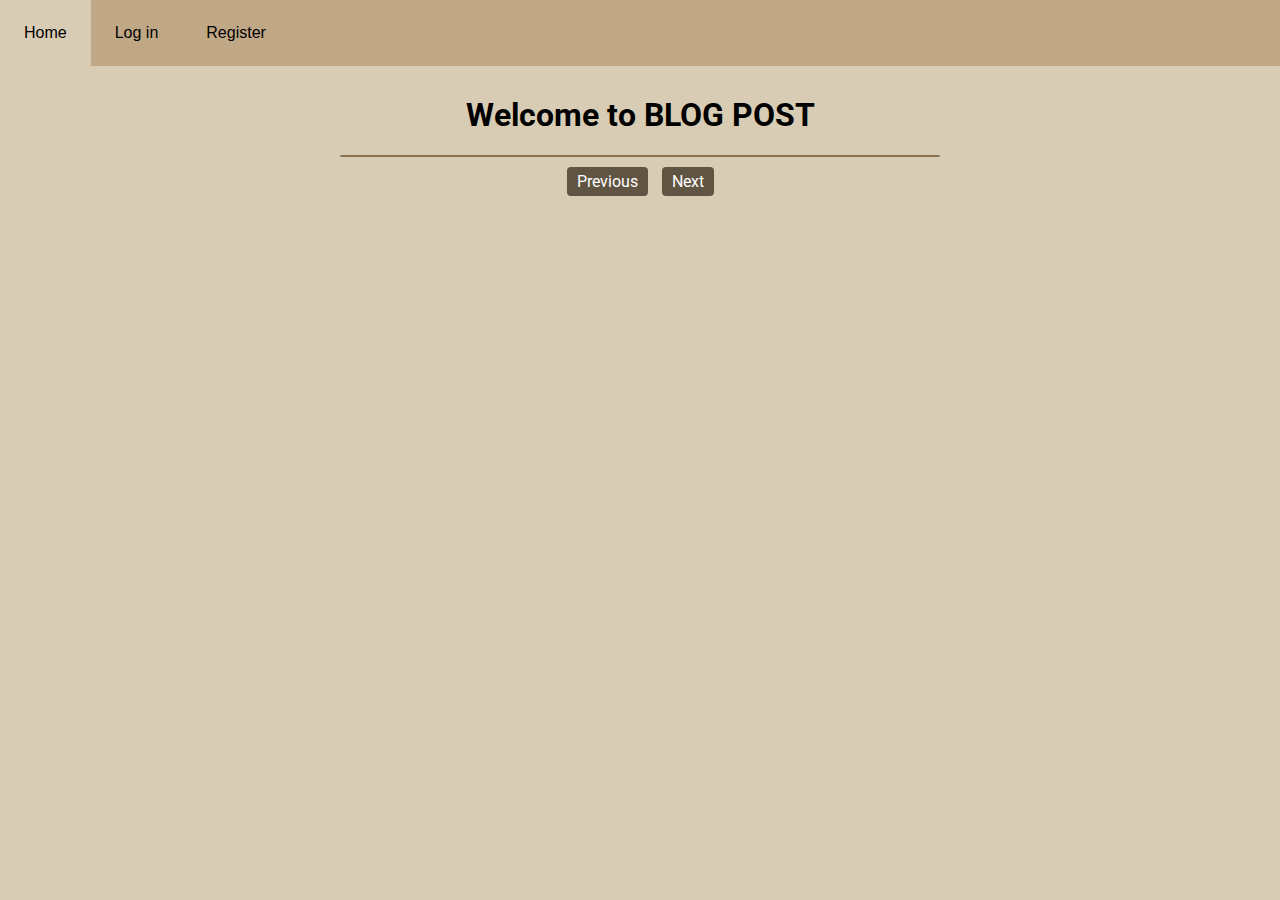
<file: index.html>
<!DOCTYPE html>
<html lang="en">

<head>
    <meta charset="UTF-8">
    <meta name="viewport" content="width=device-width, initial-scale=1.0">
    <title>Blog page</title>
    <link rel="stylesheet" href="css/index.css" type="text/css">
    <link rel="preconnect" href="https://fonts.googleapis.com">
    <link rel="preconnect" href="https://fonts.gstatic.com" crossorigin>
    <link href="https://fonts.googleapis.com/css2?family=Roboto:ital,wght@0,100;0,300;0,400;0,500;0,700;0,900;1,100;1,300;1,400;1,500;1,700;1,900&display=swap" rel="stylesheet">
    <script src="js/app.js" defer></script>
</head>
<body>
    <header>
        <div class="linkButtons">
            <button class="home"><a href="index.html">Home</a></button>
            <button class="away"><a href="account/login.html">Log in</a></button>
            <button class="away"><a href="account/register.html">Register</a></button>
        </div>
    </header>
    <main>
        <h1 class="welcome">Welcome to BLOG POST</h1>
        <div id="carousel" class="carousel"></div>
        <div class="carouselNav">
            <button id="prev">Previous</button>
            <button id="next">Next</button>
        </div>
        <div id="blogs" class="thumbnailGrid"></div>
    </main>
    <footer>
    </footer>
</body>
</html>
</file>
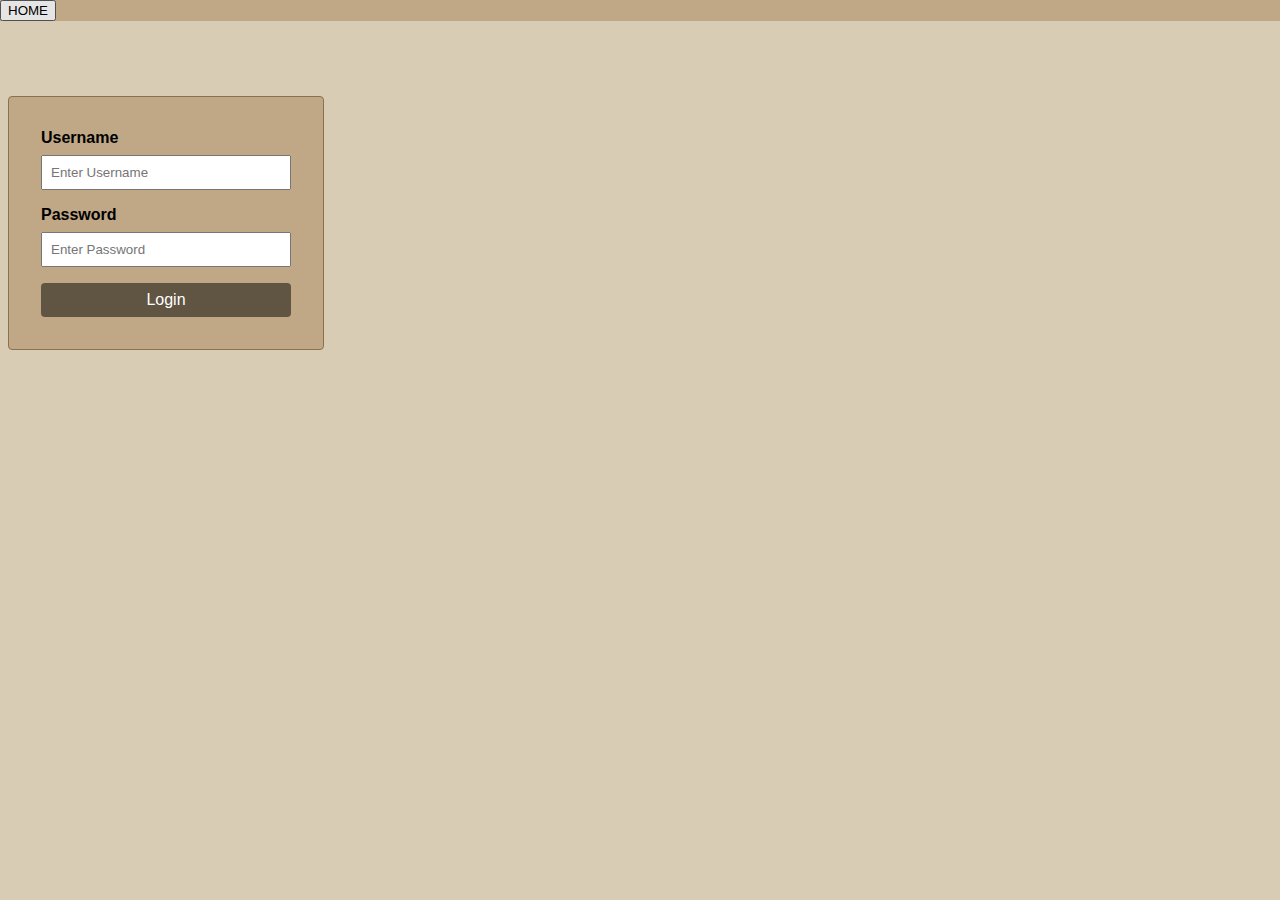
<file: login.html>
<!DOCTYPE html>
<html lang="en">
<head>
    <meta charset="UTF-8">
    <meta name="viewport" content="width=device-width, initial-scale=1.0">
    <link rel="stylesheet" href="css/login.css" type="text/css">
    <script src="js/login.js" defer></script>
    <title>Login</title>
</head>
<body>
<header>
    <a href="index.html"><button>
    HOME
    </button></a>
</header>
<main>
    <form id="loginForm" method="post">


        <div class="container">
            <label for="username"><b>Username</b></label>
            <input id="username"  type="text" placeholder="Enter Username" name="uname" required>

            <label for="password"><b>Password</b></label>
            <input id="password"  type="password" placeholder="Enter Password" name="psw" required>

            <button id="button" type="submit" onclick="makePostRequest()">
                Login
            </button>

        </div>


    </form>

</main>
<footer>

</footer>


</body>
</html>
</file>
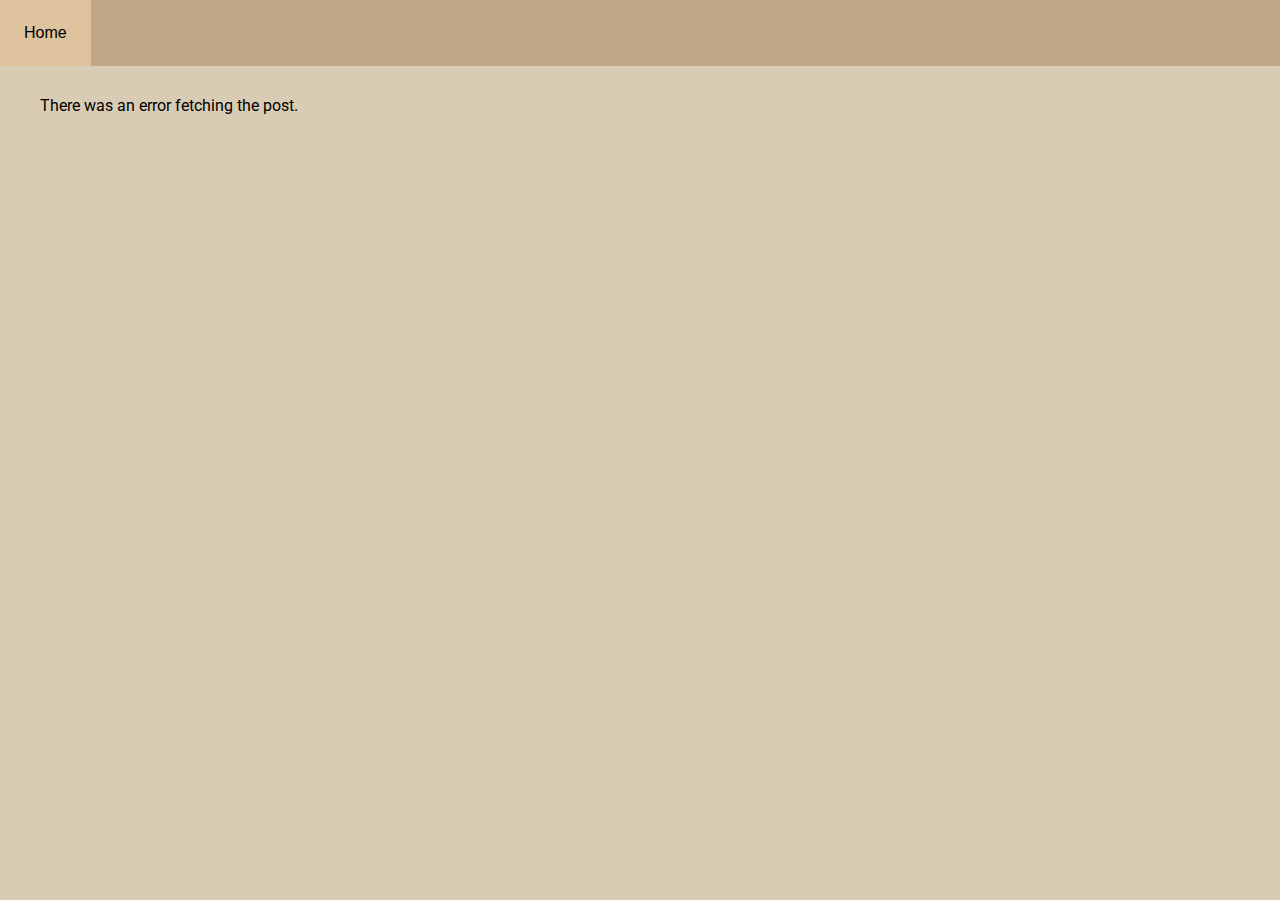
<file: post.html>
<!DOCTYPE html>
<html lang="en">
<head>
    <meta charset="UTF-8">
    <meta name="viewport" content="width=device-width, initial-scale=1.0">
    <link rel="stylesheet" href="/css/login.css" type="text/css">
    <link rel="preconnect" href="https://fonts.googleapis.com">
    <link rel="preconnect" href="https://fonts.gstatic.com" crossorigin>
    <link href="https://fonts.googleapis.com/css2?family=Roboto:ital,wght@0,100;0,300;0,400;0,500;0,700;0,900;1,100;1,300;1,400;1,500;1,700;1,900&display=swap" rel="stylesheet">
    <title>Blog Post</title>
    <script src="js/post.js" defer></script>
</head>
<body>
<header>
    <div class="linkButtons">
        <button class="away"><a href="index.html">Home</a></button>
    </div>
</header>
<main>
    <div id="post"></div>
</main>
<footer>
</footer>
</body>
</html>
</file>
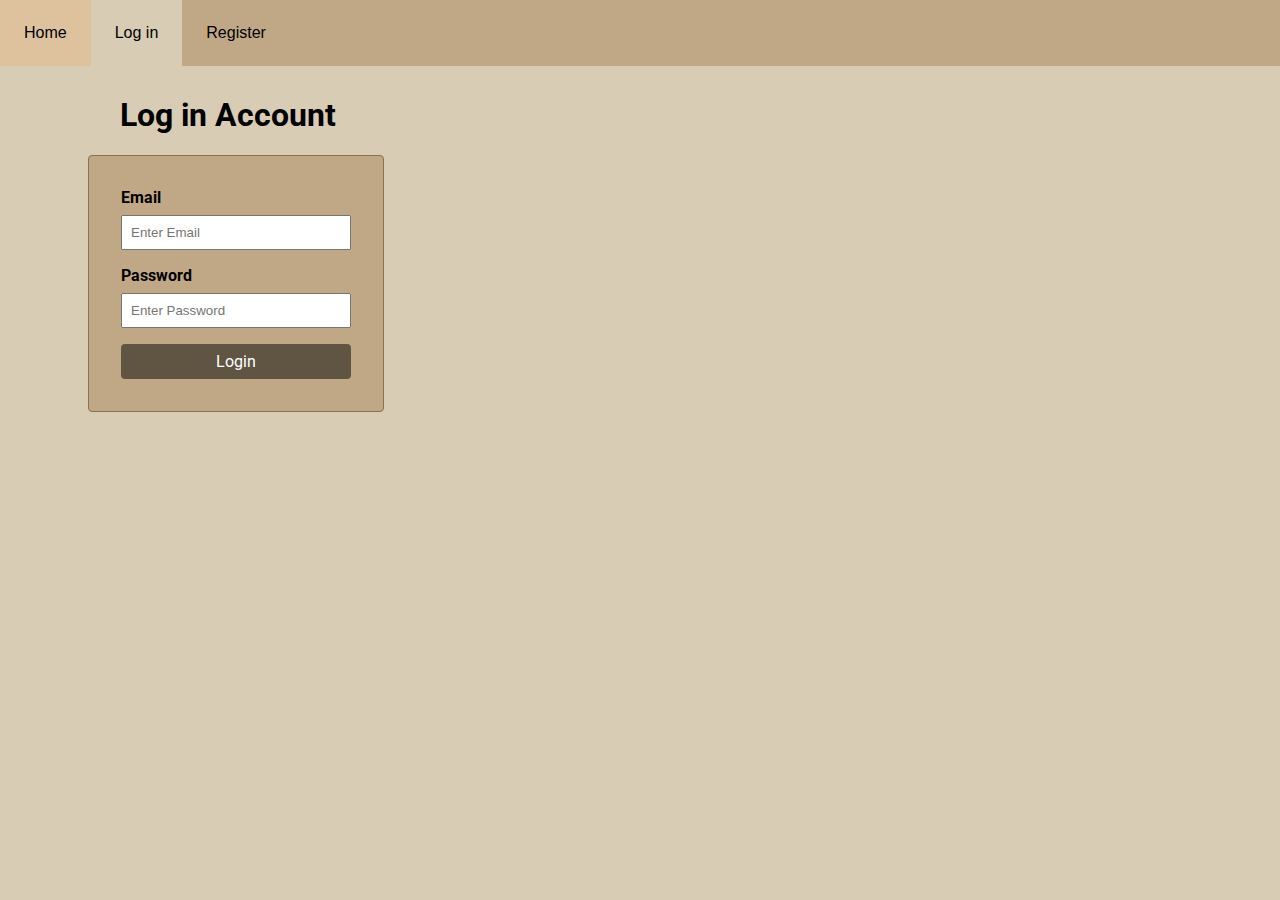
<file: account/login.html>
<!DOCTYPE html>
<html lang="en">
<head>
    <meta charset="UTF-8">
    <meta name="viewport" content="width=device-width, initial-scale=1.0">
    <link rel="stylesheet" href="../css/login.css" type="text/css">
    <link rel="preconnect" href="https://fonts.googleapis.com">
    <link rel="preconnect" href="https://fonts.gstatic.com" crossorigin>
    <link href="https://fonts.googleapis.com/css2?family=Roboto:ital,wght@0,100;0,300;0,400;0,500;0,700;0,900;1,100;1,300;1,400;1,500;1,700;1,900&display=swap" rel="stylesheet">
    <script src="../js/login.js" defer></script>
    <title>Login</title>
</head>
<body>
<header>
    <div class="linkButtons">
        <button class="away"><a href="../index.html">Home</a></button>
        <button class="home"><a href="login.html">Log in</a></button>
        <button class="away"><a href="register.html">Register</a></button>
    </div>
</header>
<main>
    <section id="loginPost">
    <h1>Log in Account</h1>
    <form id="loginForm" method="post">
        <div class="container">
            <label for="username"><b>Email</b></label>
            <input id="username"  type="text" placeholder="Enter Email" name="uname" required>

            <label for="password"><b>Password</b></label>
            <input id="password"  type="password" placeholder="Enter Password" name="psw" required>

            <button id="button" type="submit">
                Login
            </button>
        </div>
    </form>
    </section>
</main>
<footer>
</footer>
</body>
</html>
</file>
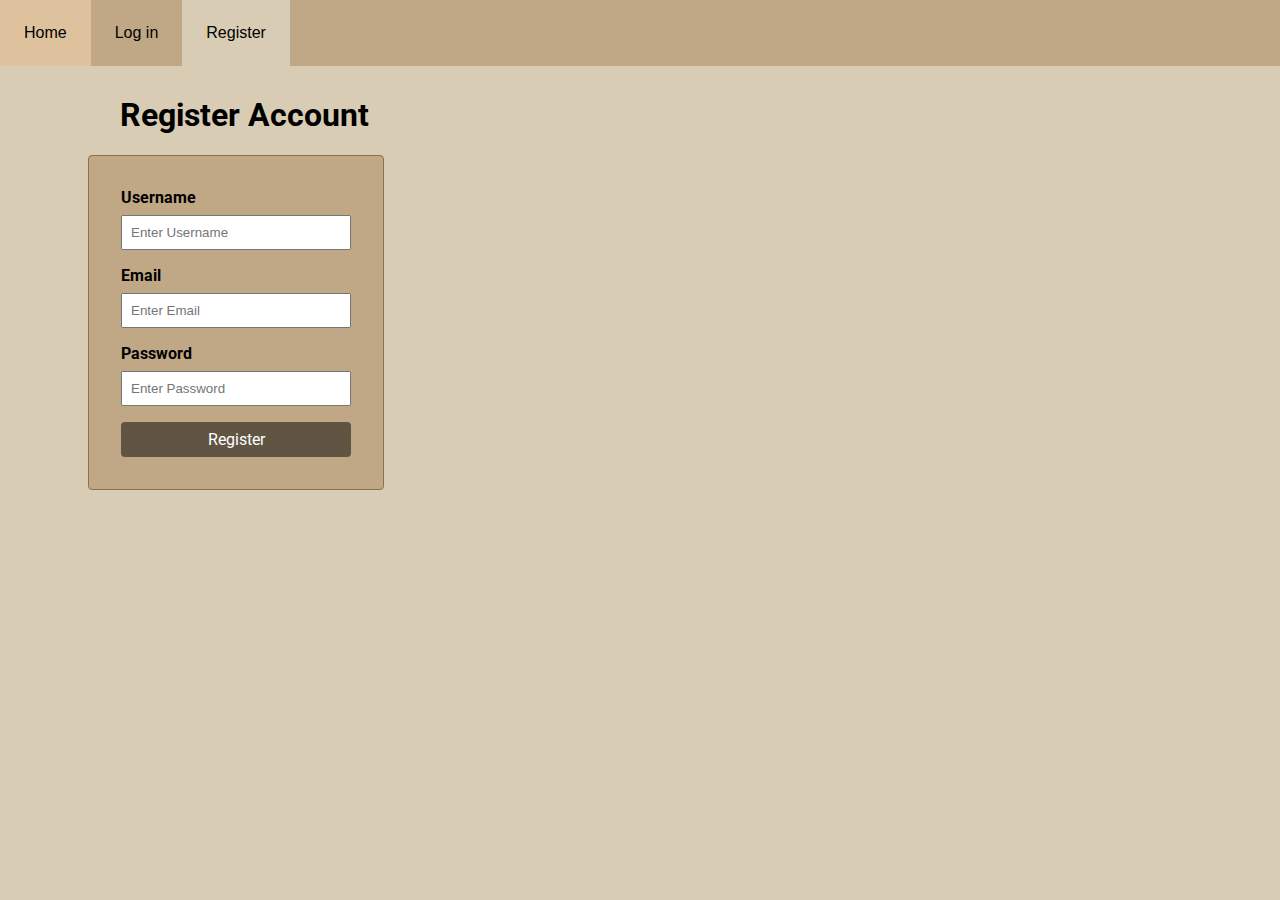
<file: account/register.html>
<!DOCTYPE html>
<html lang="en">
<head>
    <meta charset="UTF-8">
    <meta name="viewport" content="width=device-width, initial-scale=1.0">
    <link rel="stylesheet" href="../css/login.css" type="text/css">
    <link rel="preconnect" href="https://fonts.googleapis.com">
    <link rel="preconnect" href="https://fonts.gstatic.com" crossorigin>
    <link href="https://fonts.googleapis.com/css2?family=Roboto:ital,wght@0,100;0,300;0,400;0,500;0,700;0,900;1,100;1,300;1,400;1,500;1,700;1,900&display=swap" rel="stylesheet">
    <script src="../js/register.js" defer></script>
    <title>Register</title>
</head>
<body>
<header>
    <div class="linkButtons">
        <button class="away"><a href="../index.html">Home</a></button>
        <button class="away"><a href="login.html">Log in</a></button>
        <button class="home"><a href="register.html">Register</a></button>
    </div>
</header>
<main>
    <section>
    <h1>Register Account</h1>
    <form id="registerForm" method="post">
        <div class="container">
            <label for="username"><b>Username</b></label>
            <input id="username"  type="text" placeholder="Enter Username" name="uname">

            <label for="email"><b>Email</b></label>
            <input id="email"  type="text" placeholder="Enter Email" name="email">

            <label for="password"><b>Password</b></label>
            <input id="password"  type="text" placeholder="Enter Password" name="psw">

            <button id="button" type="submit">
                Register
            </button>
        </div>
    </form>
    </section>
</main>
<footer>
</footer>
</body>
</html>
</file>
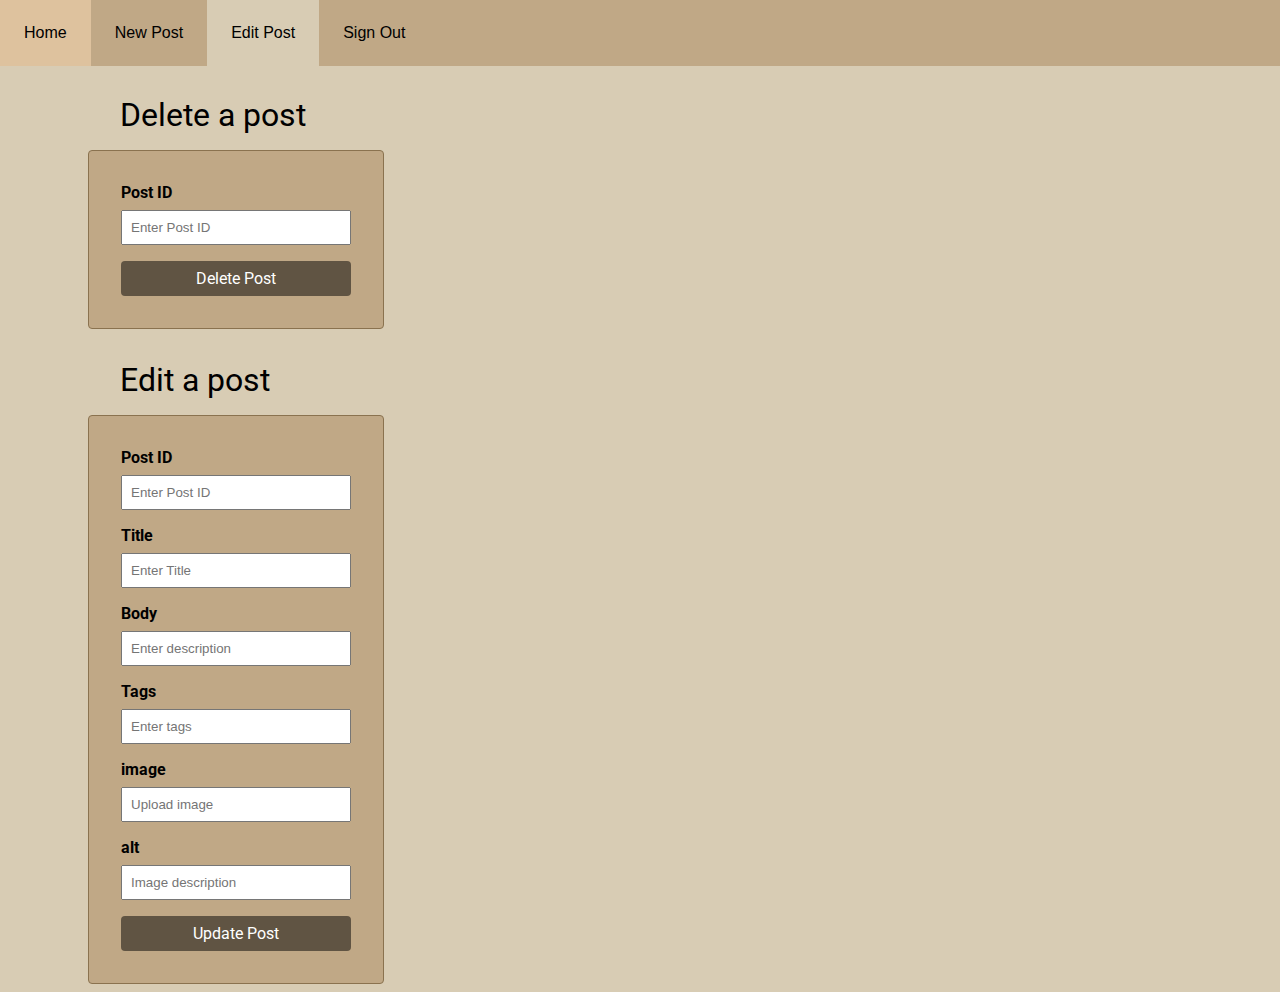
<file: post/edit.html>
<!DOCTYPE html>
<html lang="en">
<head>
    <meta charset="UTF-8">
    <meta name="viewport" content="width=device-width, initial-scale=1.0">
    <link rel="stylesheet" href="../css/login.css" type="text/css">
    <link rel="preconnect" href="https://fonts.googleapis.com">
    <link rel="preconnect" href="https://fonts.gstatic.com" crossorigin>
    <link href="https://fonts.googleapis.com/css2?family=Roboto:ital,wght@0,100;0,300;0,400;0,500;0,700;0,900;1,100;1,300;1,400;1,500;1,700;1,900&display=swap" rel="stylesheet">
    <title>Edit page</title>
    <script src="../js/edit.js" defer></script>
</head>
<header>
    <div class="linkButtons">
        <button class="away"><a href="post_index.html">Home</a></button>
        <button class="away"><a href="make.html">New Post</a></button>
        <button class="home"><a href="edit.html">Edit Post</a></button>
        <button class="away" onclick="window.localStorage.clear();"> <a href="../index.html">Sign Out</a></button>
    </div>
</header>
<main>
<section id="deletePost">
    <p class="descriptionTitle"> Delete a post</p>
    <form id="deleteForm" method="post">
        <div class="container">
            <label for="deleteID"><b>Post ID</b></label>
            <input id="deleteID"  type="text" placeholder="Enter Post ID" name="deleteID" >
            <button id="button" type="submit">
                Delete Post
            </button>
        </div>
    </form>
</section>
    <section id="editPost">
    <p class="descriptionTitle"> Edit a post</p>
    <form id="putForm" method="post">

        <div class="container">
            <label for="postID"><b>Post ID</b></label>
            <input id="postID"  type="text" placeholder="Enter Post ID" name="postID" >

            <label for="title"><b>Title</b></label>
            <input id="title"  type="text" placeholder="Enter Title" name="title" >

            <label for="body"><b>Body</b></label>
            <input id="body"  type="text" placeholder="Enter description" name="body" >

            <label for="tags"><b>Tags</b></label>
            <input id="tags"  type="text" placeholder="Enter tags" name="tags" >

            <label for="image"><b>image</b></label>
            <input id="image"  type="text" placeholder="Upload image" name="image">
            <label for="alt"><b>alt</b></label>
            <input id="alt"  type="text" placeholder="Image description" name="alt">

            <button id="button2" type="submit">
                Update Post
            </button>

        </div>

    </form>
    </section>
</main>
<footer></footer>
<body>
</body>
</html>
</file>
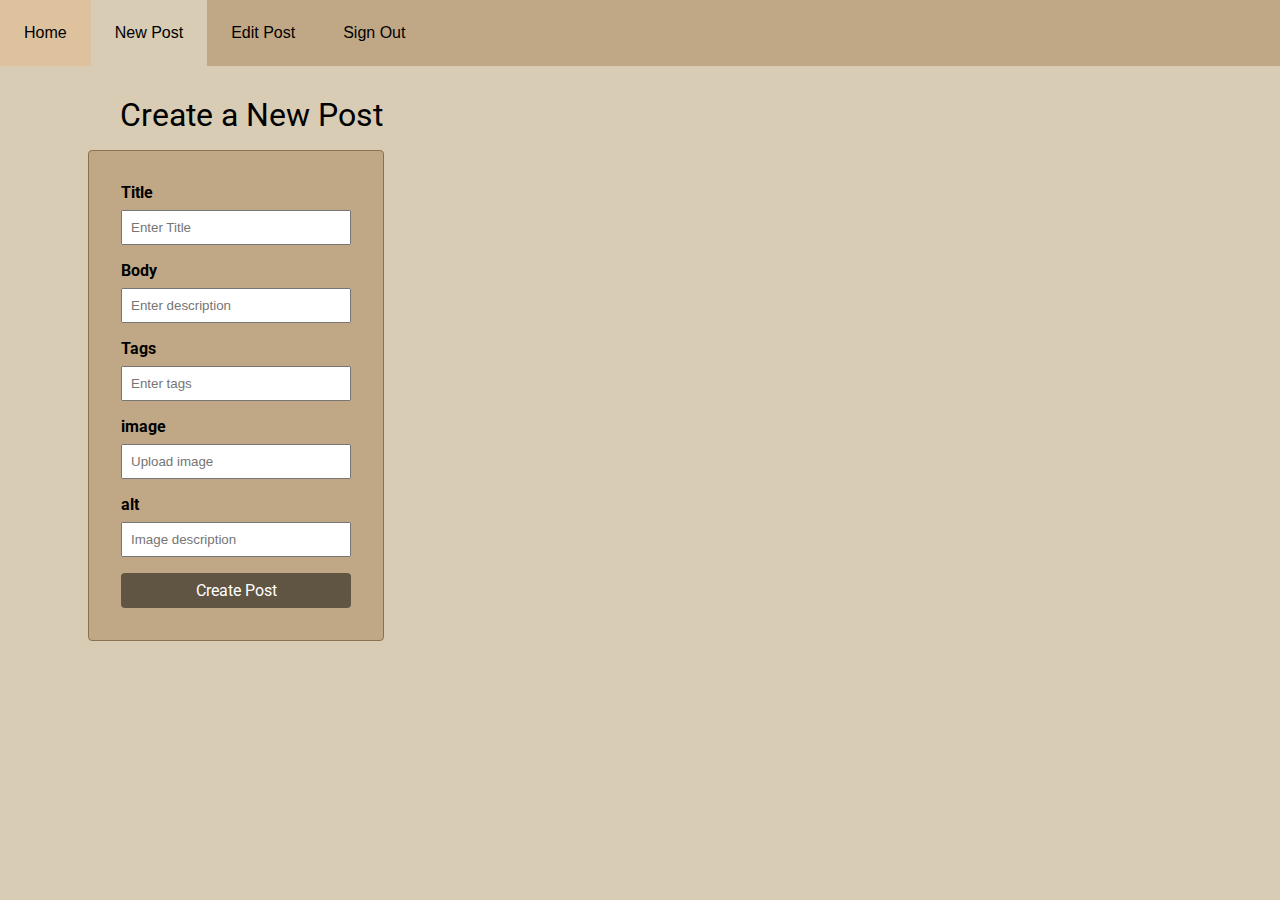
<file: post/make.html>
<!DOCTYPE html>
<html lang="en">
<head>
    <meta charset="UTF-8">
    <meta name="viewport" content="width=device-width, initial-scale=1.0">
    <link rel="stylesheet" href="../css/login.css" type="text/css">
    <link rel="preconnect" href="https://fonts.googleapis.com">
    <link rel="preconnect" href="https://fonts.gstatic.com" crossorigin>
    <link href="https://fonts.googleapis.com/css2?family=Roboto:ital,wght@0,100;0,300;0,400;0,500;0,700;0,900;1,100;1,300;1,400;1,500;1,700;1,900&display=swap" rel="stylesheet">
    <title>Create Post</title>
    <script src="../js/make.js" defer></script>
</head>
<body>
<header>
    <div class="linkButtons">
        <button class="away"><a href="post_index.html">Home</a></button>
        <button class="home"><a href="make.html">New Post</a></button>
        <button class="away"><a href="edit.html">Edit Post</a></button>
        <button class="away" onclick="window.localStorage.clear();"> <a href="../index.html">Sign Out</a></button>
    </div>
</header>
<main>
    <section id="createPost">
       <p class="descriptionTitle"> Create a New Post</p>
    <form id="postForm" method="post">

        <div class="container">
            <label for="title"><b>Title</b></label>
            <input id="title"  type="text" placeholder="Enter Title" name="title" >

            <label for="body"><b>Body</b></label>
            <input id="body"  type="text" placeholder="Enter description" name="body" >

            <label for="tags"><b>Tags</b></label>
            <input id="tags"  type="text" placeholder="Enter tags" name="tags" >
            
            <label for="image"><b>image</b></label>
            <input id="image"  type="text" placeholder="Upload image" name="image">
            <label for="alt"><b>alt</b></label>
            <input id="alt"  type="text" placeholder="Image description" name="alt">

            <button id="button" type="submit">
                Create Post
            </button>
        </div>
    </form>
    </section>
</main>
<footer>
</footer>
</body>
</html>
</file>
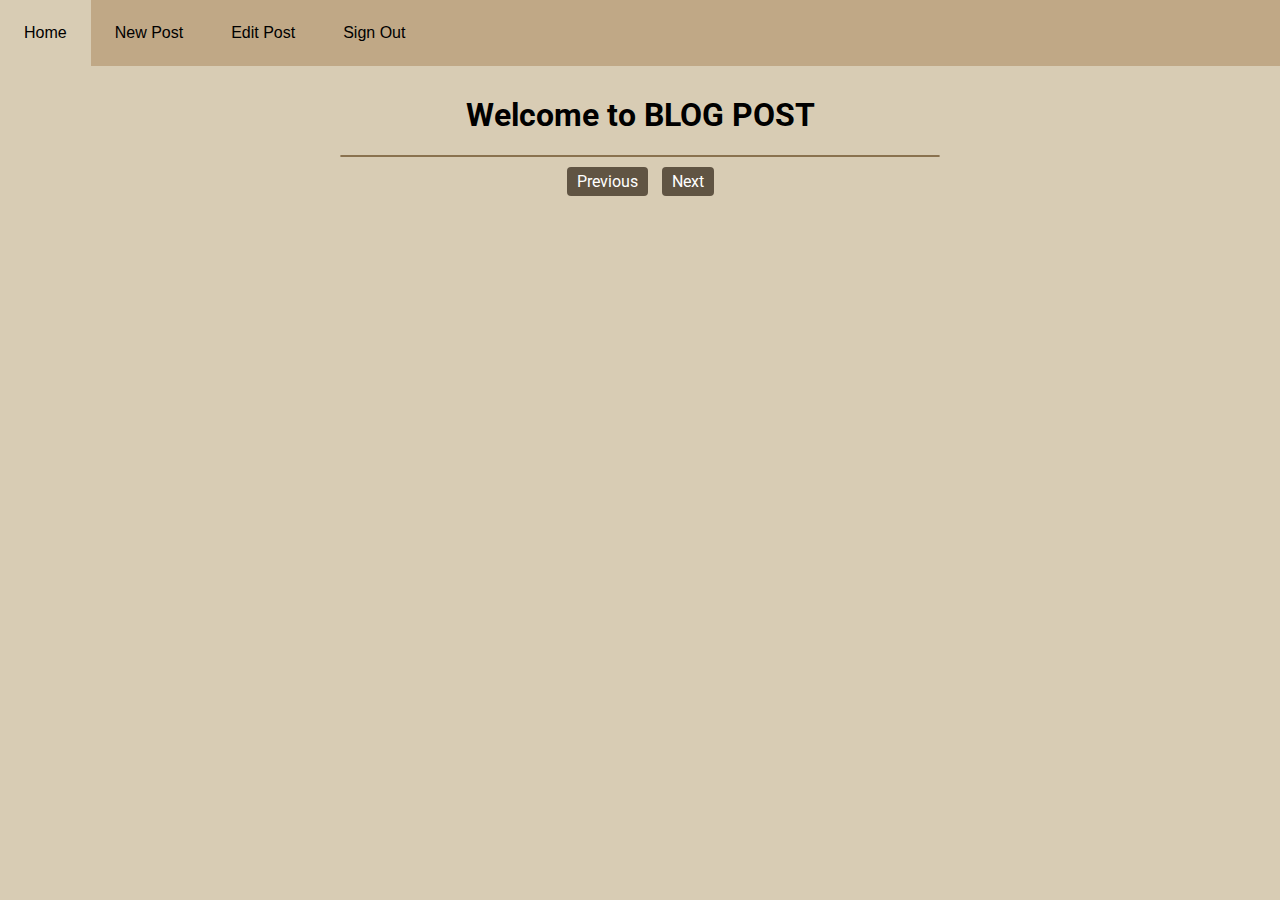
<file: post/post_index.html>
<!DOCTYPE html>
<html lang="en">
<head>
    <meta charset="UTF-8">
    <meta name="viewport" content="width=device-width, initial-scale=1.0">
    <title>Blog post public page</title>
    <link rel="stylesheet" href="../css/index.css" type="text/css">
    <link rel="preconnect" href="https://fonts.googleapis.com">
    <link rel="preconnect" href="https://fonts.gstatic.com" crossorigin>
    <link href="https://fonts.googleapis.com/css2?family=Roboto:ital,wght@0,100;0,300;0,400;0,500;0,700;0,900;1,100;1,300;1,400;1,500;1,700;1,900&display=swap" rel="stylesheet">
    <script src="../js/postindex.js" defer></script>
</head>
<body>
<header>
    <div class="linkButtons">
        <button class="home"><a href="post_index.html">Home</a></button>
        <button class="away"><a href="make.html">New Post</a></button>
        <button class="away"><a href="edit.html">Edit Post</a></button>
        <button class="away" onclick="window.localStorage.clear();"> <a href="../index.html">Sign Out</a></button>
    </div>
</header>
<main>
    <h1 class="welcome">Welcome to BLOG POST</h1>
    <div id="carousel" class="carousel"></div>
    <div class="carouselNav">
        <button id="prev">Previous</button>
        <button id="next">Next</button>
    </div>
    <div id="blogs" class="thumbnailGrid">
    </div>
</main>
<footer>
</footer>
</body>
</html>
</file>
<file: css/index.css>
* {
    box-sizing: border-box;

}
header {
    background-color: #c0a886;
    width: 100%;
    top: 0;
    left: 0;
    position: fixed;
    font-family: Roboto, sans-serif;

    z-index: 1;
}

main {
    margin-top: 6rem;
}
body {
    font-family: Roboto, sans-serif;
    background-color: #d8ccb4;
}

.welcome {
    text-align: center;

}

.linkButtons {
    display: flex;
    flex-direction: row;
}
.linkButtons button {
    font-size: 1rem;
    border-style: none;
    text-align: center;
    padding: 1.5rem;

}
.home {
    background-color:#d8ccb4;
}
.home a {
    color: black;
}
.away {
    background-color: #c0a886;
}
.away:hover {
    background-color: #dec29e;;
}
.away a {
    color: black;
}
.linkButtons a {
    text-decoration: none;
}

.carousel {
    border-radius: 2px;
    border: 1px solid #8A724F;
    display: flex;
    overflow: hidden;
    width: 100%;
    max-width: 600px;
    margin: auto;
    text-align: center;
    background-color: #c0a886;
}
.carouselItem {
    min-width: 100%;
    transition: transform 0.5s ease;
}
.carouselItem img {
    margin-right: auto;
    margin-left: auto;
}
.carouselNav {
    text-align: center;
    margin-top: 10px;
}
.carouselNav button {
    padding: 5px 10px;
    margin: 0 5px;
    cursor: pointer;
    background-color: #605443;
    border: none;
    border-radius: 4px;
    font:inherit;
    color: white;
}
.thumbnailGrid {
    display: grid;
    grid-template-columns: repeat(auto-fit, minmax(200px, 1fr));
    gap: 1rem;
    padding: 1rem;
}
.thumbnail {
    background-color: #c0a886;
    border-radius: 2px;
    border: 1px solid #8A724F;
    padding: 10px;
    text-align: center;
}
.thumbnail img {
    max-width: 100%;
    height: auto;
}

.readMore {
    margin: 1rem;
    cursor: pointer;
    background-color: #605443;
    border: none;
    border-radius: 4px;
    font:inherit;
    padding: 8px;
    color: white;
}
</file>
<file: css/login.css>
* {
    box-sizing: border-box;

}
header {
    background-color: #c0a886;
    width: 100%;
    top: 0;
    left: 0;
    position: fixed;
    font-family: Roboto, sans-serif;

    z-index: 1;
}
main {
    margin-top: 6rem;
}
body {
    font-family: Roboto, sans-serif;
    background-color: #d8ccb4;
}
.linkButtons {
    display: flex;
    flex-direction: row;
}
.linkButtons button {
    font-size: 1rem;
    border-style: none;
    text-align: center;
    padding: 1.5rem;

}
.home {
    background-color:#d8ccb4;
}
.home a {
    color: black;
}
.away {
    background-color: #c0a886;
}
.away:hover {
    background-color: #dec29e;;
}
.away a {
    color: black;
}
.linkButtons a {
    text-decoration: none;
}

.container {
    display:flex;
    flex-direction: column;
    width: 25%;
    font-size: 1rem;
    background-color: #c0a886;
    border-radius: 4px;
    padding: 2rem;
    border: 1px solid #8A724F;

}
.container label {
    margin-bottom: 8px;
}

.container input {
    padding: 8px;
    margin-bottom: 1rem;
}
.container button {
    background-color: #605443;
    border: none;
    border-radius: 4px;
    font:inherit;
    padding: 8px;
    color: white;
    cursor:pointer;
}
h1 {
    margin-left: 2rem;
}
.descriptionTitle {
    font-size: 2rem;
    margin-left: 2rem;
    margin-bottom: 1rem;
}
section {
    margin-left: 5rem;
}

#post {
    margin-left: 2rem;
}
</file>
